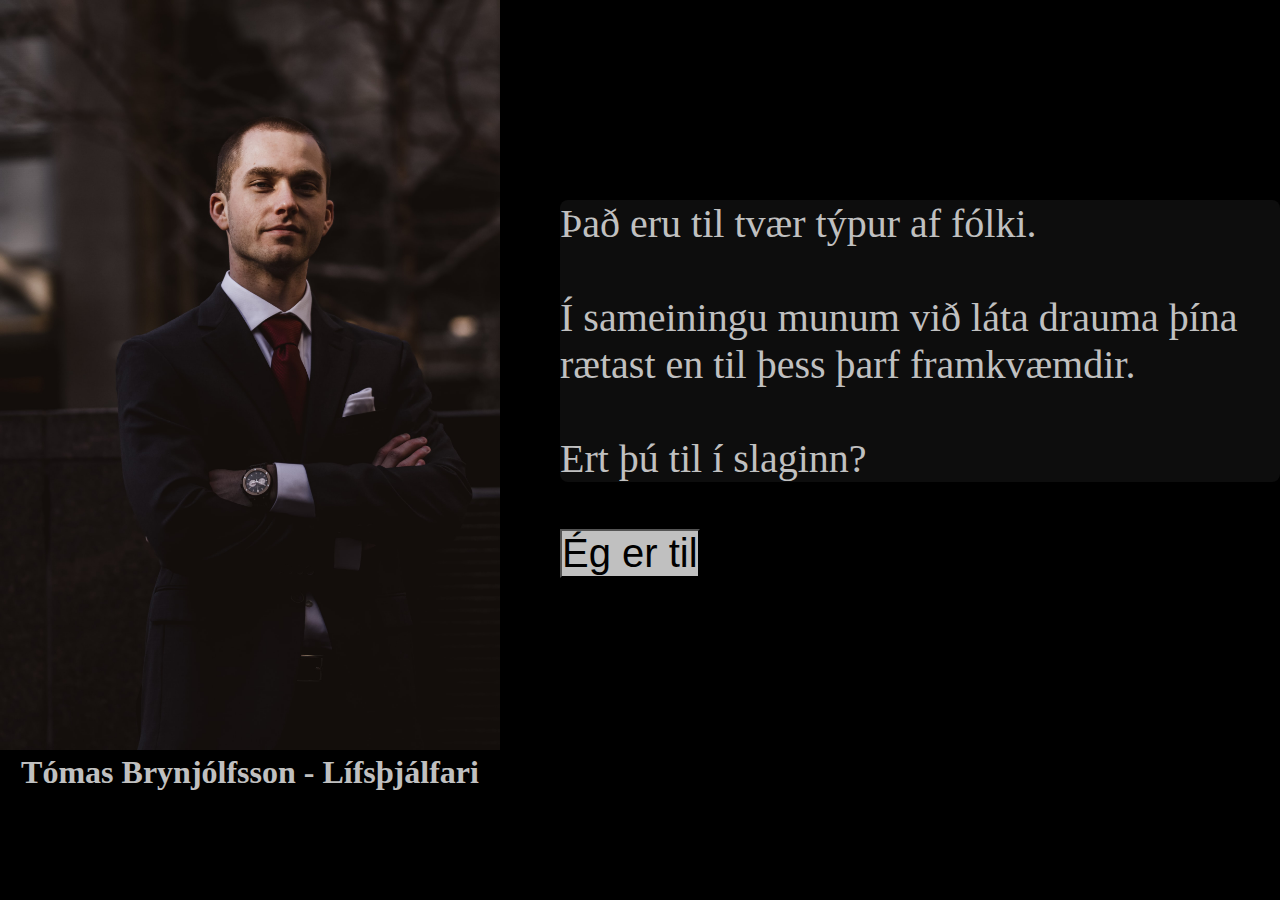
<file: vika1/index.html>
<!DOCTYPE html>
<html lang="is">
    <head>
        <meta charset="UTF-8" />
        <meta http-equiv="X-UA-Compatible" content="IE=edge" />
        <meta name="viewport" content="width=device-width, initial-scale=1.0" />
        <link rel="stylesheet" href="index.css" />
        <title>Lífsþjálfun Tomma</title>
    </head>
    <body>
        <div id="coach-image-container">
            <img src="images/tommi.jpg" alt="Mynd af Tomma" />
            <h1>Tómas Brynjólfsson - Lífsþjálfari</h1>
        </div>

        <div id="coach-quote-container">
            <p>
                Það eru til tvær týpur af fólki.
                <br /><br />
                Í sameiningu munum við láta drauma þína rætast en til þess þarf framkvæmdir.
                <br /><br />
                Ert þú til í slaginn?
            </p>
            <br />
            <a id="sign-up-link" href="signup.html">
                <button>Ég er til</button>
            </a>
        </div>
    </body>
</html>
</file>
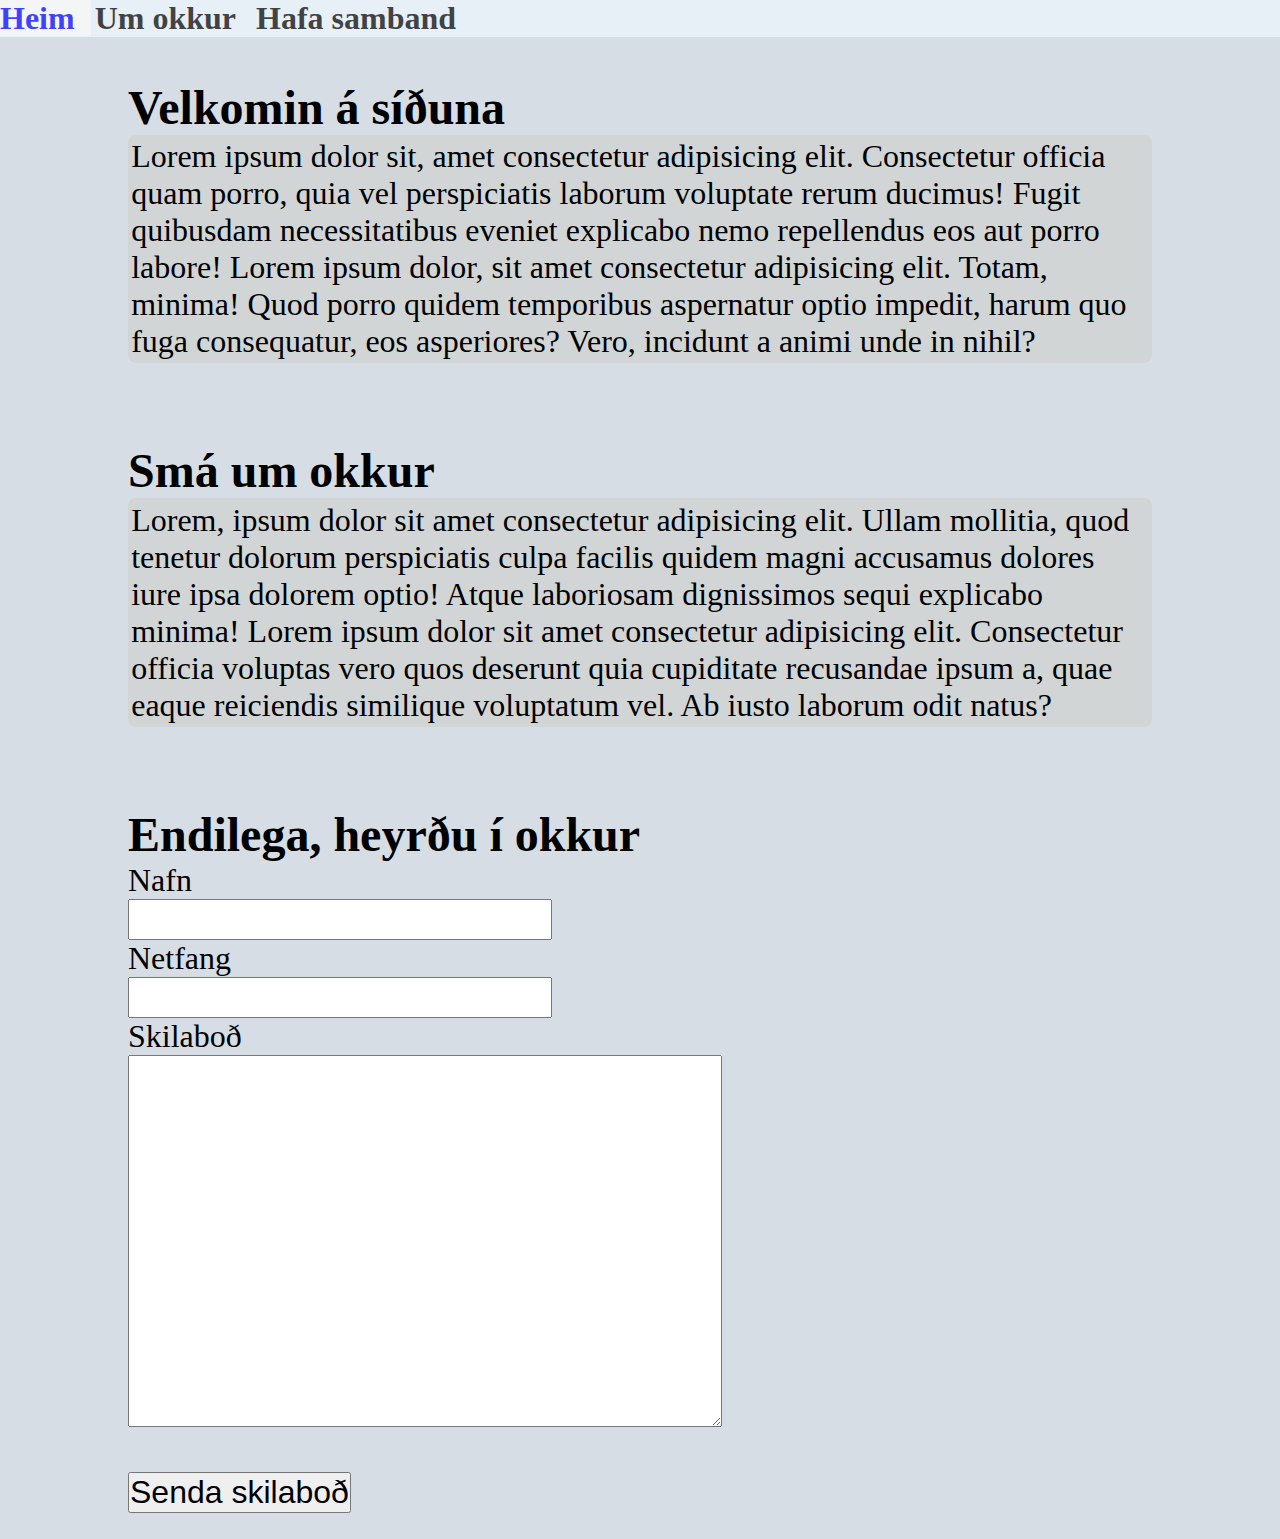
<file: vika2/index.html>
<!DOCTYPE html>
<html lang="is">
    <head>
        <meta charset="UTF-8" />
        <meta http-equiv="X-UA-Compatible" content="IE=edge" />
        <meta name="viewport" content="width=device-width, initial-scale=1.0" />
        <link rel="stylesheet" href="style.css" />
        <title>Fyrirtækjasíða</title>
    </head>
    <body>
        <header>
            <a href="#home">Heim</a>
            <a href="#about">Um okkur</a>
            <a href="#contact">Hafa samband</a>
        </header>

        <div id="home" class="section">
            <h2>Velkomin á síðuna</h2>
            <div class="text">
                <span
                    >Lorem ipsum dolor sit, amet consectetur adipisicing elit. Consectetur officia quam porro, quia vel
                    perspiciatis laborum voluptate rerum ducimus! Fugit quibusdam necessitatibus eveniet explicabo nemo
                    repellendus eos aut porro labore! Lorem ipsum dolor, sit amet consectetur adipisicing elit. Totam,
                    minima! Quod porro quidem temporibus aspernatur optio impedit, harum quo fuga consequatur, eos
                    asperiores? Vero, incidunt a animi unde in nihil?</span
                >
            </div>
        </div>

        <div id="about" class="section">
            <h2>Smá um okkur</h2>
            <div class="text">
                <span>
                    Lorem, ipsum dolor sit amet consectetur adipisicing elit. Ullam mollitia, quod tenetur dolorum
                    perspiciatis culpa facilis quidem magni accusamus dolores iure ipsa dolorem optio! Atque laboriosam
                    dignissimos sequi explicabo minima! Lorem ipsum dolor sit amet consectetur adipisicing elit.
                    Consectetur officia voluptas vero quos deserunt quia cupiditate recusandae ipsum a, quae eaque
                    reiciendis similique voluptatum vel. Ab iusto laborum odit natus?
                </span>
            </div>
        </div>

        <div id="contact" class="section">
            <h2>Endilega, heyrðu í okkur</h2>
            <form action="submit.html">
                <p>Nafn</p>
                <input type="text" />

                <p>Netfang</p>
                <input type="email" />

                <p>Skilaboð</p>
                <textarea cols="30" rows="10"></textarea>

                <br /><br />

                <button type="submit">Senda skilaboð</button>
            </form>
        </div>
    </body>
</html>
</file>
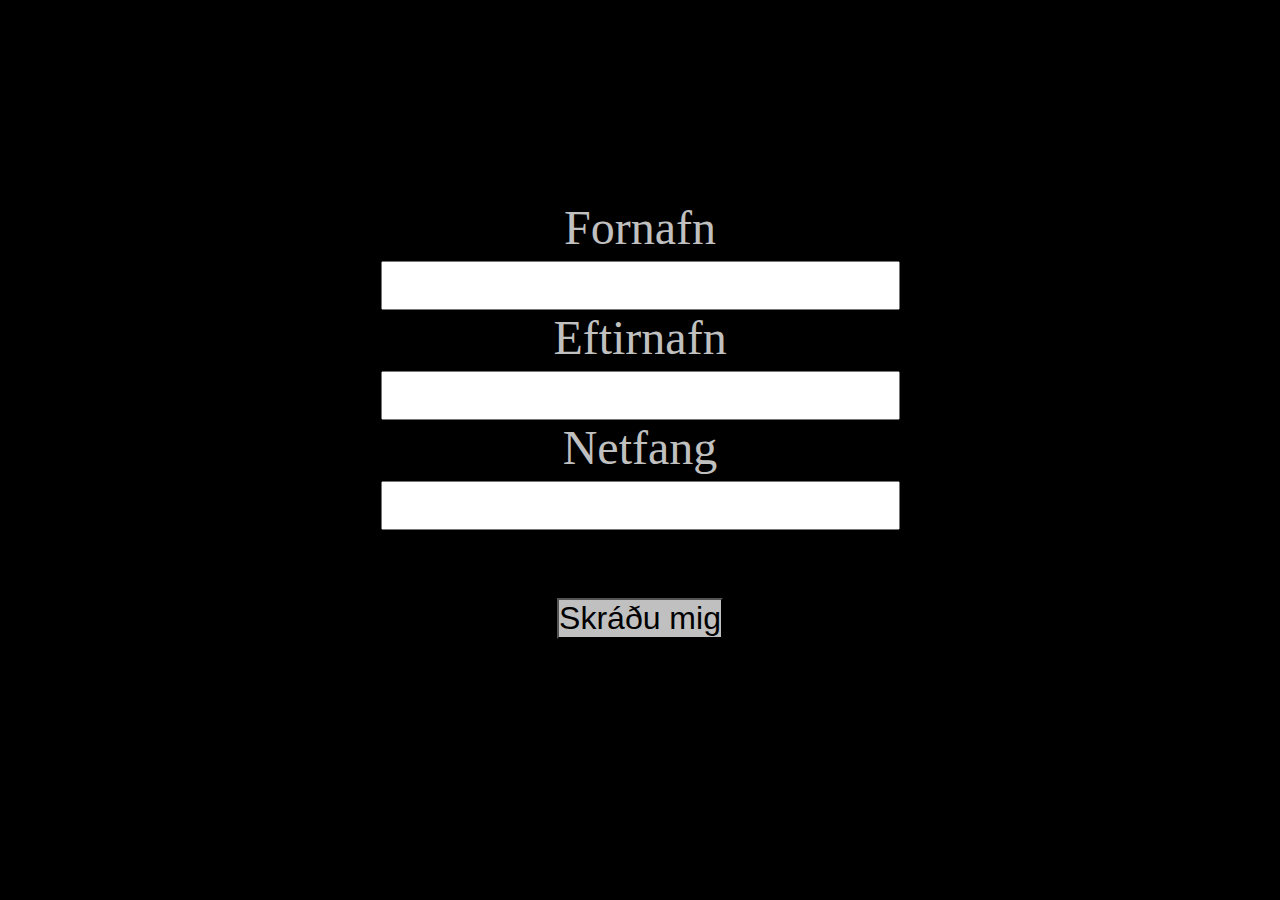
<file: vika1/signup.html>
<!DOCTYPE html>
<html lang="is">
    <head>
        <meta charset="UTF-8" />
        <meta http-equiv="X-UA-Compatible" content="IE=edge" />
        <meta name="viewport" content="width=device-width, initial-scale=1.0" />
        <link rel="stylesheet" href="signup.css" />
        <title>Lífsþjálfun Tomma</title>
    </head>
    <body>
        <div id="sign-up-fields">
            <p>Fornafn</p>
            <input id="fname" type="text" />

            <p>Eftirnafn</p>
            <input id="lname" type="text" />

            <p>Netfang</p>
            <input id="email" type="email" />

            <br />
            <br />

            <button onclick="signUp()">Skráðu mig</button>
        </div>
        <script src="signup.js"></script>
    </body>
</html>
</file>
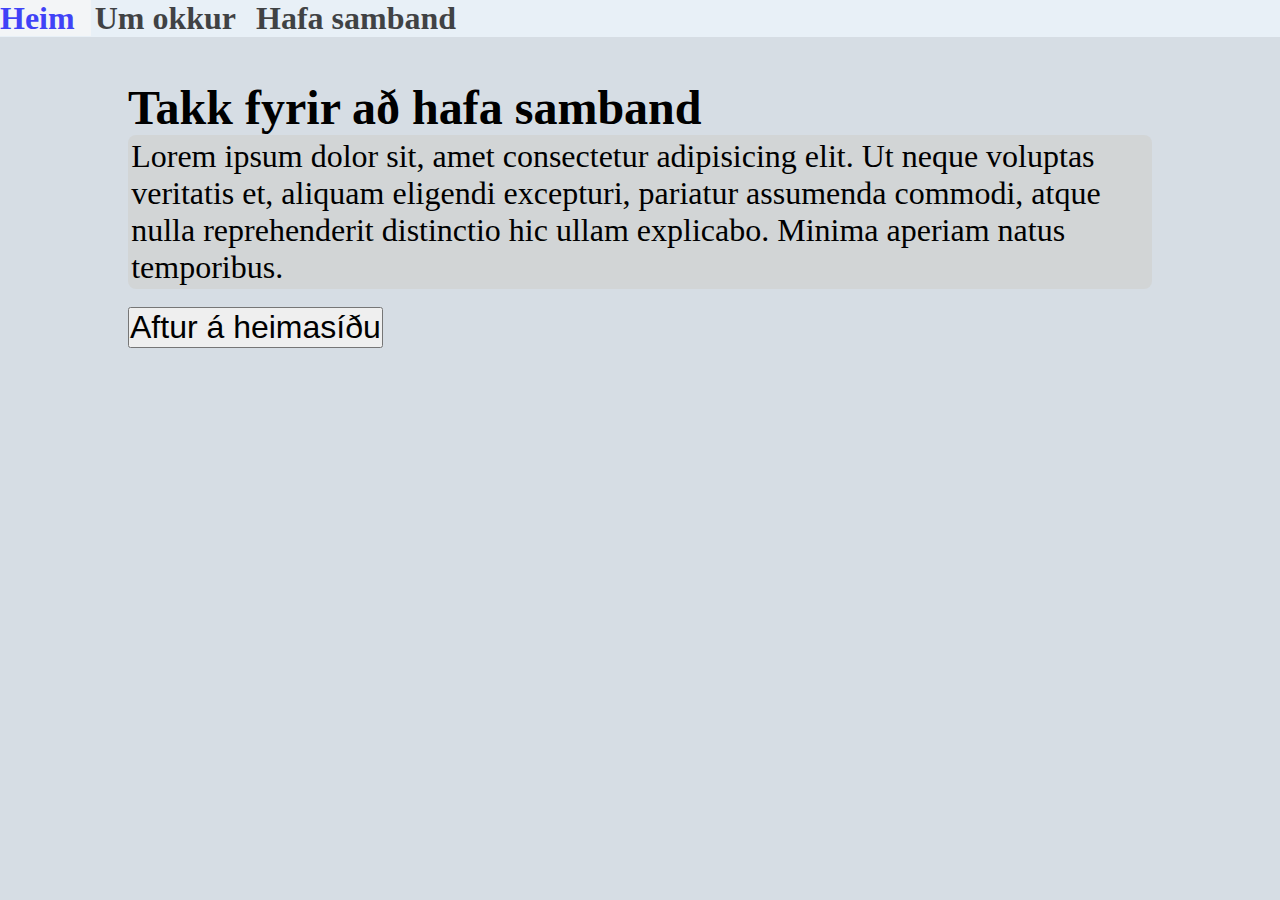
<file: vika2/submit.html>
<!DOCTYPE html>
<html lang="is">
    <head>
        <meta charset="UTF-8" />
        <meta http-equiv="X-UA-Compatible" content="IE=edge" />
        <meta name="viewport" content="width=device-width, initial-scale=1.0" />
        <link rel="stylesheet" href="style.css" />
        <title>Fyrirtækjasíða</title>
    </head>
    <body>
        <header>
            <a href="index.html#home">Heim</a>
            <a href="index.html#about">Um okkur</a>
            <a href="index.html#contact">Hafa samband</a>
        </header>

        <div id="home" class="section">
            <h2>Takk fyrir að hafa samband</h2>
            <div class="text">
                <span>
                    Lorem ipsum dolor sit, amet consectetur adipisicing elit. Ut neque voluptas veritatis et, aliquam
                    eligendi excepturi, pariatur assumenda commodi, atque nulla reprehenderit distinctio hic ullam
                    explicabo. Minima aperiam natus temporibus.
                </span>
            </div>
            <br />
            <a href="index.html"><button type="button">Aftur á heimasíðu</button></a>
        </div>
    </body>
</html>
</file>
<file: vika1/index.css>
* {
    margin: 0px;
    padding: 0px;
}

body {
    background-color: black;
    color: silver;
    display: flex;
}

img {
    height: 750px;
}

#coach-image-container {
    display: inline-block;
    text-align: center;
}

#coach-quote-container {
    margin-left: 60px;
    margin-top: 200px;
    font-size: 2.5rem;
}

#sign-up-link {
    margin-top: 200px;
}

#sign-up-link button {
    font-size: 2.5rem;
    background-color: silver;
}

p {
    background-color: rgb(255, 255, 255, 0.05);
    border-radius: 0.5rem;
}

@media only screen and (max-width: 760px) {
    body {
        flex-direction: column;
    }

    #coach-quote-container {
        margin-top: 60px;
        margin-left: 0px;
    }
}
</file>
<file: vika2/style.css>
* {
    margin: 0px;
    padding: 0px;

    /* https://www.w3schools.com/css/css3_box-sizing.asp */
    box-sizing: border-box;

    /* So when we click on something in the header there is a little space above the text we scroll to */
    scroll-padding-top: 2.5rem;
}

body {
    background-color: rgb(214, 221, 228);
}

header {
    background-color: aliceblue;
    position: fixed;
    top: 0px;
    width: 100%;
    opacity: 0.7;
}

header a {
    font-size: 2rem;
    padding-right: 1rem;
    text-decoration: none;
    color: black;
    font-weight: bold;
}

header a:hover {
    background-color: white;
    color: blue;
}

h2 {
    font-size: 3rem;
}

form {
    font-size: 2rem;
}

input {
    font-size: 2rem;
}

textarea {
    font-size: 2rem;
}

button {
    font-size: 2rem;
    margin-bottom: 1rem;
}

.section {
    margin-top: 5rem;
    width: 80%;
    margin-left: auto;
    margin-right: auto;
}

.text {
    font-size: 2rem;
    background-color: #d2d5d6;

    /* Now the edges are round and we've got a bit more space for the text */
    border-radius: 0.5rem;
    padding: 0.2rem;
}
</file>
<file: vika1/signup.css>
* {
    margin: 0px;
    padding: 0px;
}

body {
    background-color: black;
}

p {
    color: silver;
}

#sign-up-fields {
    font-size: 3rem;
    text-align: center;
    margin-top: 200px;
}

input {
    font-size: 2.5rem;
}

button {
    font-size: 2rem;
    background-color: silver;
}
</file>
